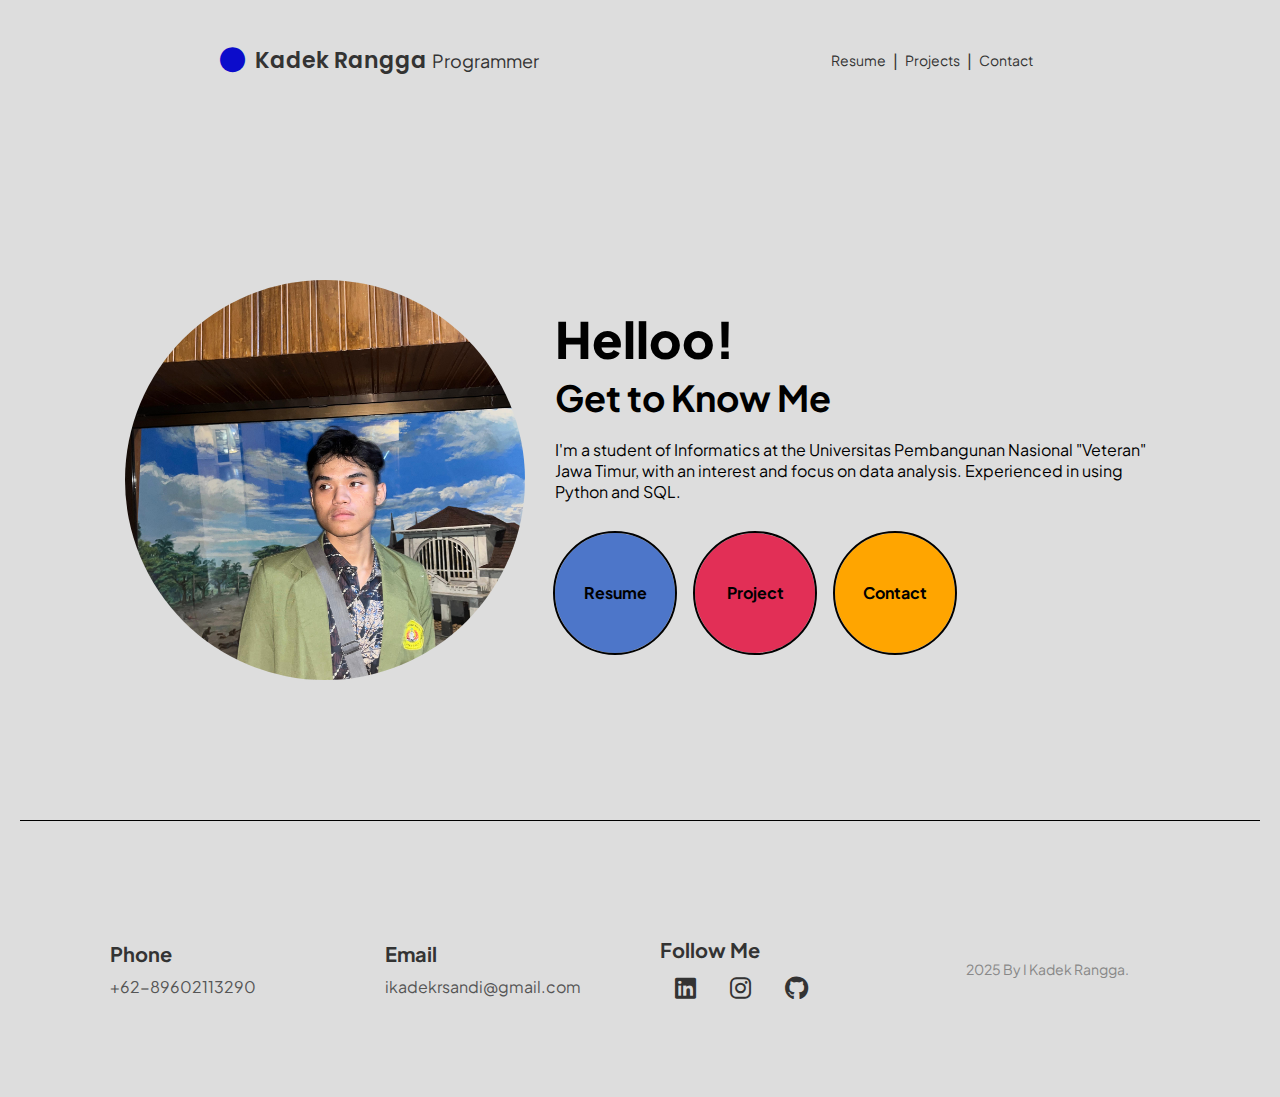
<file: index.html>
<!DOCTYPE html>
<html lang="en">
<head>
    <meta charset="UTF-8">
    <meta name="viewport" content="width=device-width, initial-scale=1.0">
    <title>I Kadek Rangga</title>

    <link rel="stylesheet" href="kadiks.css">
    <link rel="preconnect" href="https://fonts.googleapis.com">
    <link rel="preconnect" href="https://fonts.gstatic.com" crossorigin>
    <link href="https://fonts.googleapis.com/css2?family=Cabin:ital,wght@0,400..700;1,400..700&display=swap" rel="stylesheet">
    <link rel="preconnect" href="https://fonts.googleapis.com">
    <link rel="preconnect" href="https://fonts.gstatic.com" crossorigin>
    <link href="https://fonts.googleapis.com/css2?family=Cabin:ital,wght@0,550;1,550&family=Plus+Jakarta+Sans:ital,wght@0,200..800;1,200..800&display=swap" rel="stylesheet">
    <link rel="stylesheet" href="https://cdnjs.cloudflare.com/ajax/libs/font-awesome/6.7.2/css/all.min.css" integrity="sha512-Evv84Mr4kqVGRNSgIGL/F/aIDqQb7xQ2vcrdIwxfjThSH8CSR7PBEakCr51Ck+w+/U6swU2Im1vVX0SVk9ABhg==" crossorigin="anonymous" referrerpolicy="no-referrer" />
    <link href="https://fonts.googleapis.com/css2?family=Poppins:wght@400;600&display=swap" rel="stylesheet">

    </head>
<body>
    <nav>
        <div class="left">
            <i class="fa-solid fa-circle"></i>
            <a href="index.html">Kadek Rangga</a>
            <p>Programmer</p>
        </div>
        <div class="right">
            <a href="resume.html">Resume</a>
            <span>|</span>
            <a href="projects.html">Projects</a>
            <span>|</span>
            <a href="contact.html">Contact</a>
        </div>
    </nav>

    <main>
        <!-- Hero Section -->
        <section class="selfHero">
            <div class="headshots">
                <img src="assets\photoHead.jpg", width="400", height="400">
            </div>
            <div class="text-side">
            <div class="text">
                <h2>Helloo!</h2>
                <h1>Get to Know Me</h1>
                <p>I'm  a student of Informatics at the Universitas Pembangunan Nasional "Veteran" Jawa Timur, with an interest and focus on data analysis. Experienced in using Python and SQL.</p>
            </div>
            <div class="button-container">
                <a href="resume.html" class="circle-button" id="cb1">Resume</a>
                <a href="projects.html" class="circle-button" id="cb2">Project</a>
                <a href="contact.html" class="circle-button" id="cb3">Contact</a>
            </div>
            </div>
        </section>

        <footer>
    <div class="Horizontal-line"></div>
    <div class="footer-container">
        <div class="contact">
            <h1>Phone</h1>
            <p>+62-89602113290</p>
        </div>
        <div class="email">
            <h1>Email</h1>
            <p>ikadekrsandi@gmail.com</p>
        </div>
        <div class="sosmed">
            <h1>Follow Me</h1>
            <a href="https://www.linkedin.com" target="_blank">
                <i class="fa-brands fa-linkedin"></i>
            </a>
            <a href="https://www.instagram.com" target="_blank">
                <i class="fa-brands fa-instagram"></i>
            </a>
            <a href="https://github.com" target="_blank">
                <i class="fa-brands fa-github"></i>
            </a>
        </div>
        <div class="copyright">
            <p>2025 By I Kadek Rangga.</p>
        </div>
    </div>
</footer>

    
</body>
</html>
</file>
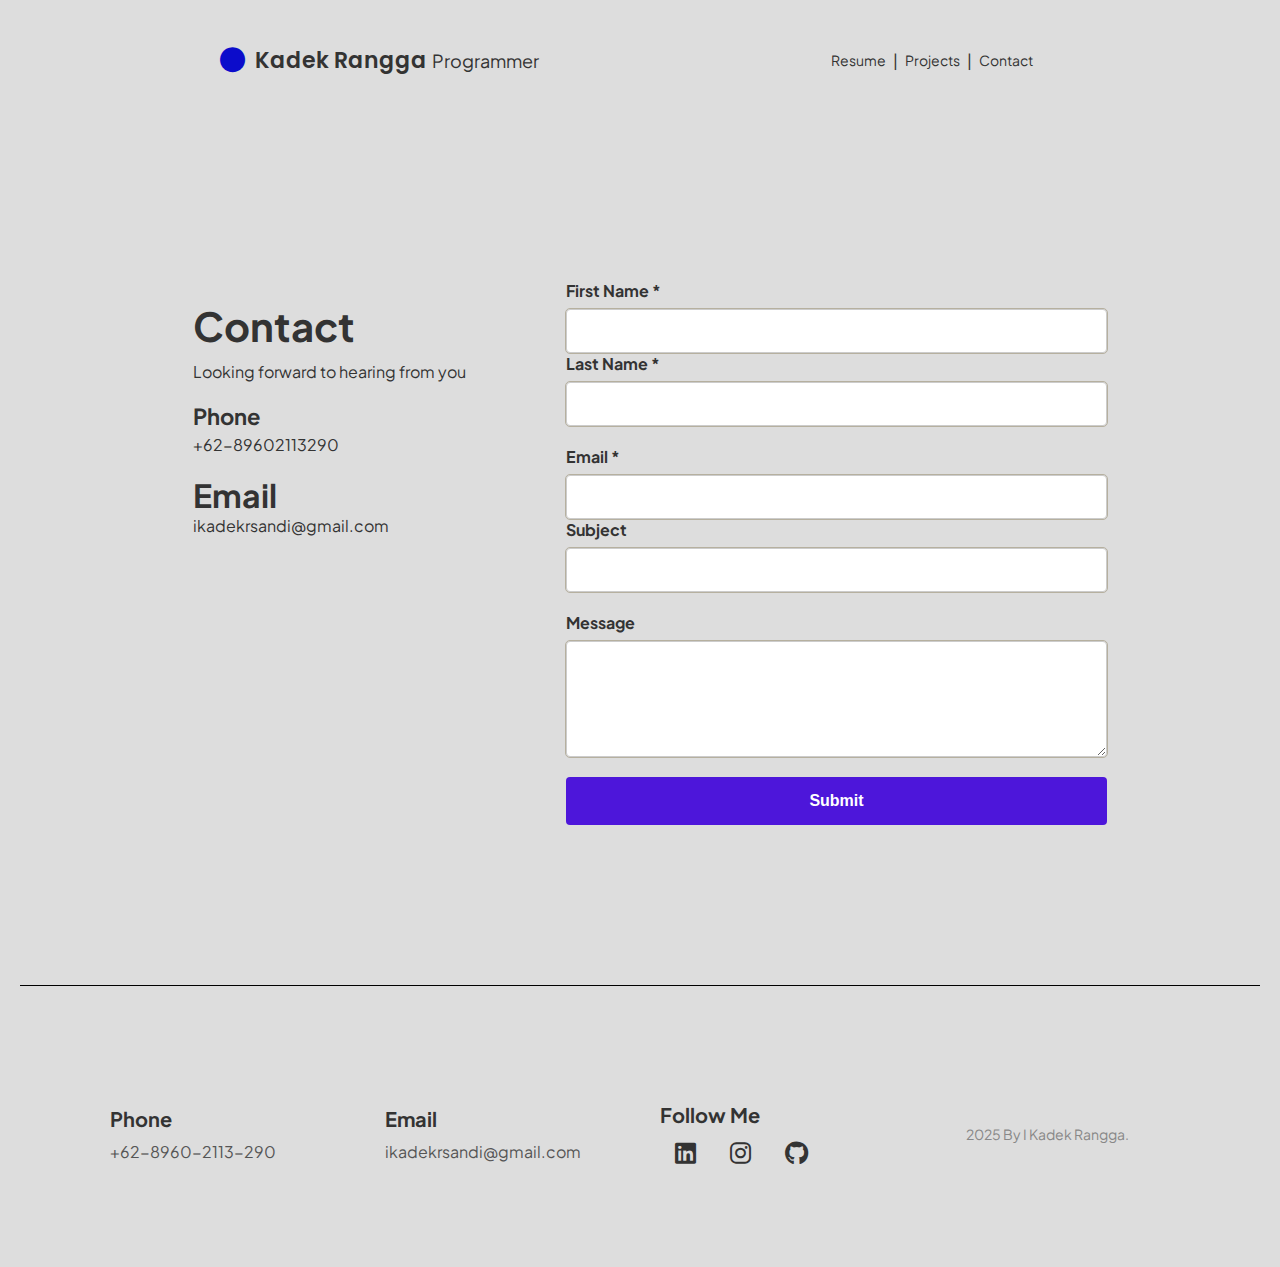
<file: contact.html>
<!DOCTYPE html>
<html lang="en">
  <head>
    <meta charset="UTF-8" />
    <meta name="viewport" content="width=device-width, initial-scale=1.0" />
    <title>I Kadek Rangga</title>

    <link rel="stylesheet" href="kadiks.css" />
    <link rel="preconnect" href="https://fonts.googleapis.com" />
    <link rel="preconnect" href="https://fonts.gstatic.com" crossorigin />
    <link
      href="https://fonts.googleapis.com/css2?family=Cabin:ital,wght@0,400..700;1,400..700&display=swap"
      rel="stylesheet"
    />
    <link rel="preconnect" href="https://fonts.googleapis.com" />
    <link rel="preconnect" href="https://fonts.gstatic.com" crossorigin />
    <link
      href="https://fonts.googleapis.com/css2?family=Cabin:ital,wght@0,550;1,550&family=Plus+Jakarta+Sans:ital,wght@0,200..800;1,200..800&display=swap"
      rel="stylesheet"
    />
    <link
      rel="stylesheet"
      href="https://cdnjs.cloudflare.com/ajax/libs/font-awesome/6.7.2/css/all.min.css"
      integrity="sha512-Evv84Mr4kqVGRNSgIGL/F/aIDqQb7xQ2vcrdIwxfjThSH8CSR7PBEakCr51Ck+w+/U6swU2Im1vVX0SVk9ABhg=="
      crossorigin="anonymous"
      referrerpolicy="no-referrer"
    />
    <link
      href="https://fonts.googleapis.com/css2?family=Poppins:wght@400;600&display=swap"
      rel="stylesheet"
    />
  </head>
  <body>
    <nav>
      <div class="left">
        <i class="fa-solid fa-circle"></i>
        <a href="index.html">Kadek Rangga</a>
        <p>Programmer</p>
      </div>
      <div class="right">
        <a href="resume.html">Resume</a>
        <span>|</span>
        <a href="projects.html">Projects</a>
        <span>|</span>
        <a href="contact.html">Contact</a>
      </div>
    </nav>
    <main>
      <section class="contact-section">
        <div class="contact-container">
          <div class="contact-text">
            <div class="title">
              <h2>Contact</h2>
              <p>Looking forward to hearing from you</p>
            </div>
            <div class="phone">
              <h1>Phone</h1>
              <p>+62-89602113290</p>
            </div>
            <div class="email">
              <h1>Email</h1>
              <p>ikadekrsandi@gmail.com</p>
            </div>
          </div>
          <div class="form-contact">
            <form action="">
              <div class="form-group">
                <label for="Fname">First Name *</label>
                <input type="text" id="Fname" />
                <label for="Lname">Last Name *</label>
                <input type="text" id="Lname" />
              </div>

              <div class="form-group">
                <label for="email">Email *</label>
                <input type="email" id="email" />
                <label for="subject">Subject</label>
                <input type="text" id="Subject" />
              </div>
              <div class="form-group">
                <label for="Message"> Message </label>
                <textarea id="message" rows="5" cols="50"></textarea>
              </div>
              <button type="submit" class="submit-btn">Submit</button>
            </form>
          </div>
        </div>
      </section>

      <footer>
        <div class="Horizontal-line"></div>
        <div class="footer-container">
          <div class="contact">
            <h1>Phone</h1>
            <p>+62-8960-2113-290</p>
          </div>
          <div class="email">
            <h1>Email</h1>
            <p>ikadekrsandi@gmail.com</p>
          </div>
          <div class="sosmed">
            <h1>Follow Me</h1>
            <a href="linkedin">
              <i class="fa-brands fa-linkedin"></i>
            </a>
            <a href="Instagram">
              <i class="fa-brands fa-instagram"></i>
            </a>
            <a href="Github">
              <i class="fa-brands fa-github"></i>
            </a>
          </div>
          <div class="copyright">
            <p>2025 By I Kadek Rangga.</p>
          </div>
        </div>
      </footer>
    </main>
  </body>
</html>
</file>
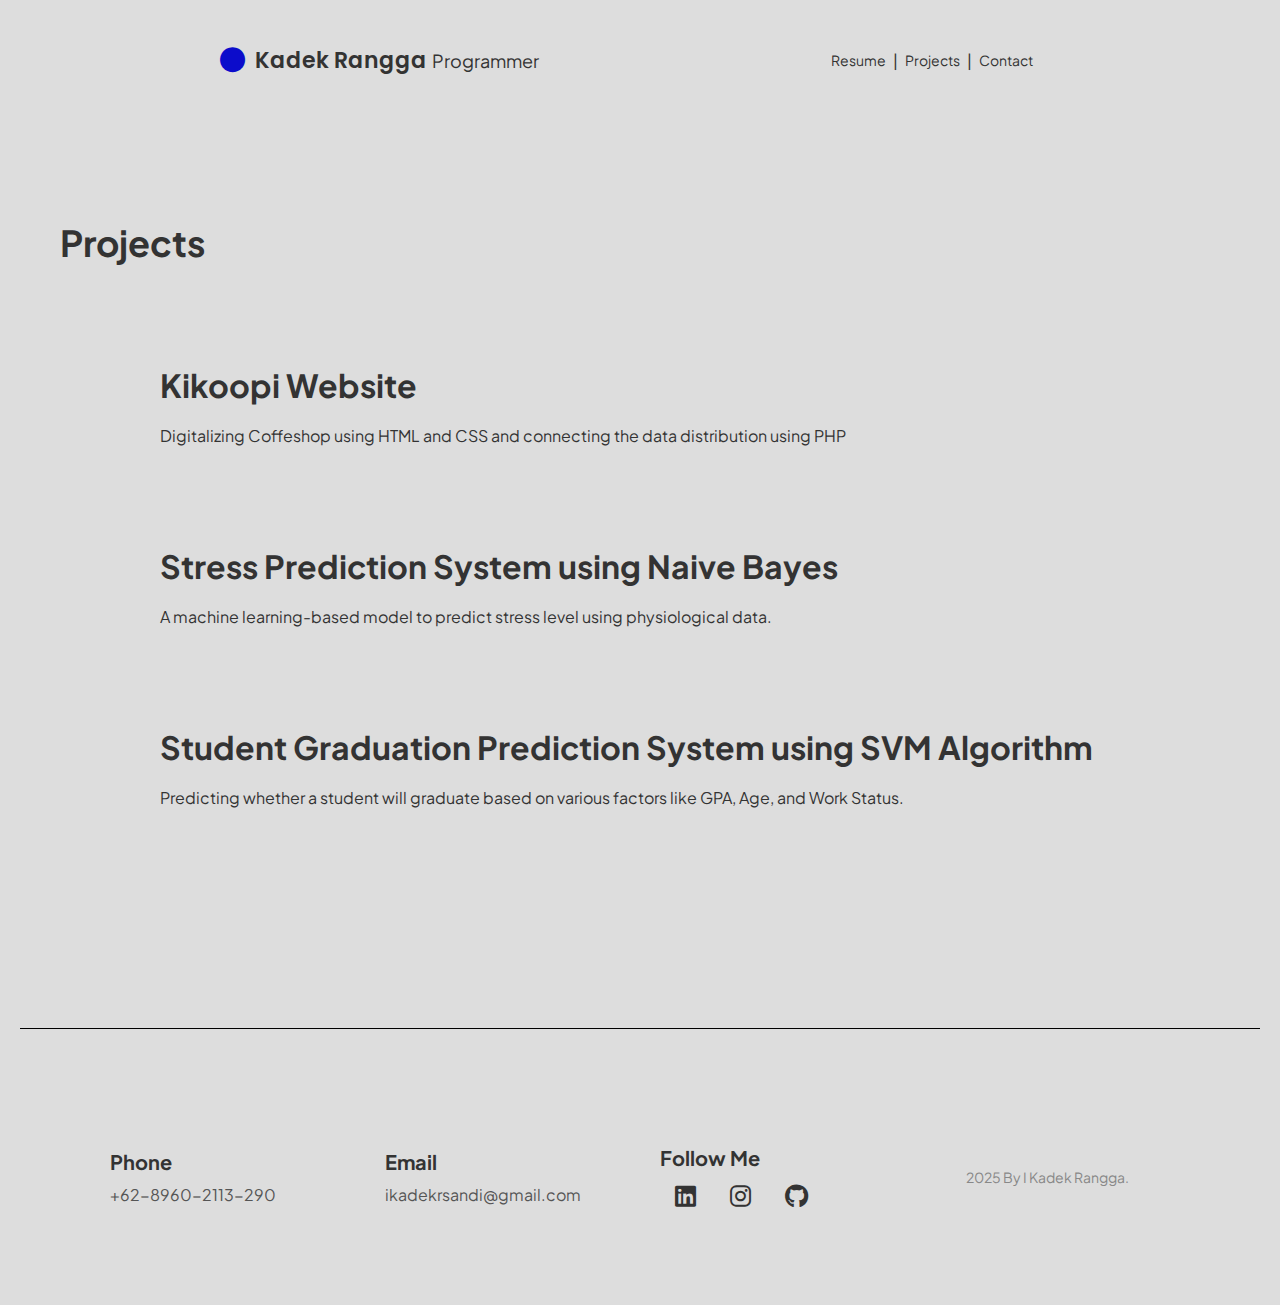
<file: projects.html>
<!DOCTYPE html>
<html lang="en">
  <head>
    <meta charset="UTF-8" />
    <meta name="viewport" content="width=device-width, initial-scale=1.0" />
    <title>I Kadek Rangga</title>

    <link rel="stylesheet" href="kadiks.css" />
    <link rel="preconnect" href="https://fonts.googleapis.com" />
    <link rel="preconnect" href="https://fonts.gstatic.com" crossorigin />
    <link
      href="https://fonts.googleapis.com/css2?family=Cabin:ital,wght@0,400..700;1,400..700&display=swap"
      rel="stylesheet"
    />
    <link rel="preconnect" href="https://fonts.googleapis.com" />
    <link rel="preconnect" href="https://fonts.gstatic.com" crossorigin />
    <link
      href="https://fonts.googleapis.com/css2?family=Cabin:ital,wght@0,550;1,550&family=Plus+Jakarta+Sans:ital,wght@0,200..800;1,200..800&display=swap"
      rel="stylesheet"
    />
    <link
      rel="stylesheet"
      href="https://cdnjs.cloudflare.com/ajax/libs/font-awesome/6.7.2/css/all.min.css"
      integrity="sha512-Evv84Mr4kqVGRNSgIGL/F/aIDqQb7xQ2vcrdIwxfjThSH8CSR7PBEakCr51Ck+w+/U6swU2Im1vVX0SVk9ABhg=="
      crossorigin="anonymous"
      referrerpolicy="no-referrer"
    />
    <link
      href="https://fonts.googleapis.com/css2?family=Poppins:wght@400;600&display=swap"
      rel="stylesheet"
    />
  </head>
  <body>
    <nav>
      <div class="left">
        <i class="fa-solid fa-circle"></i>
        <a href="index.html">Kadek Rangga</a>
        <p>Programmer</p>
      </div>
      <div class="right">
        <a href="resume.html">Resume</a>
        <span>|</span>
        <a href="projects.html">Projects</a>
        <span>|</span>
        <a href="contact.html">Contact</a>
      </div>
    </nav>

    <main>
      <section class="projects-section">
        <h2>Projects</h2>
        <div class="project1">
          <div class="text-section">
            <h1>Kikoopi Website</h1>
            <p>
              Digitalizing Coffeshop using HTML and CSS and connecting the data
              distribution using PHP
            </p>
          </div>
        </div>
        <div class="project2">
          <div class="text-section">
            <h1>Stress Prediction System using Naive Bayes</h1>
            <p>
              A machine learning-based model to predict stress level using
              physiological data.
            </p>
          </div>
        </div>
        <div class="project3">
          <div class="text-section">
            <h1>Student Graduation Prediction System using SVM Algorithm</h1>
            <p>
              Predicting whether a student will graduate based on various
              factors like GPA, Age, and Work Status.
            </p>
          </div>
        </div>
      </section>

      <footer>
        <div class="Horizontal-line"></div>
        <div class="footer-container">
          <div class="contact">
            <h1>Phone</h1>
            <p>+62-8960-2113-290</p>
          </div>
          <div class="email">
            <h1>Email</h1>
            <p>ikadekrsandi@gmail.com</p>
          </div>
          <div class="sosmed">
            <h1>Follow Me</h1>
            <a href="linkedin">
              <i class="fa-brands fa-linkedin"></i>
            </a>
            <a href="Instagram">
              <i class="fa-brands fa-instagram"></i>
            </a>
            <a href="Github">
              <i class="fa-brands fa-github"></i>
            </a>
          </div>
          <div class="copyright">
            <p>2025 By I Kadek Rangga.</p>
          </div>
        </div>
      </footer>
    </main>
  </body>
</html>
</file>
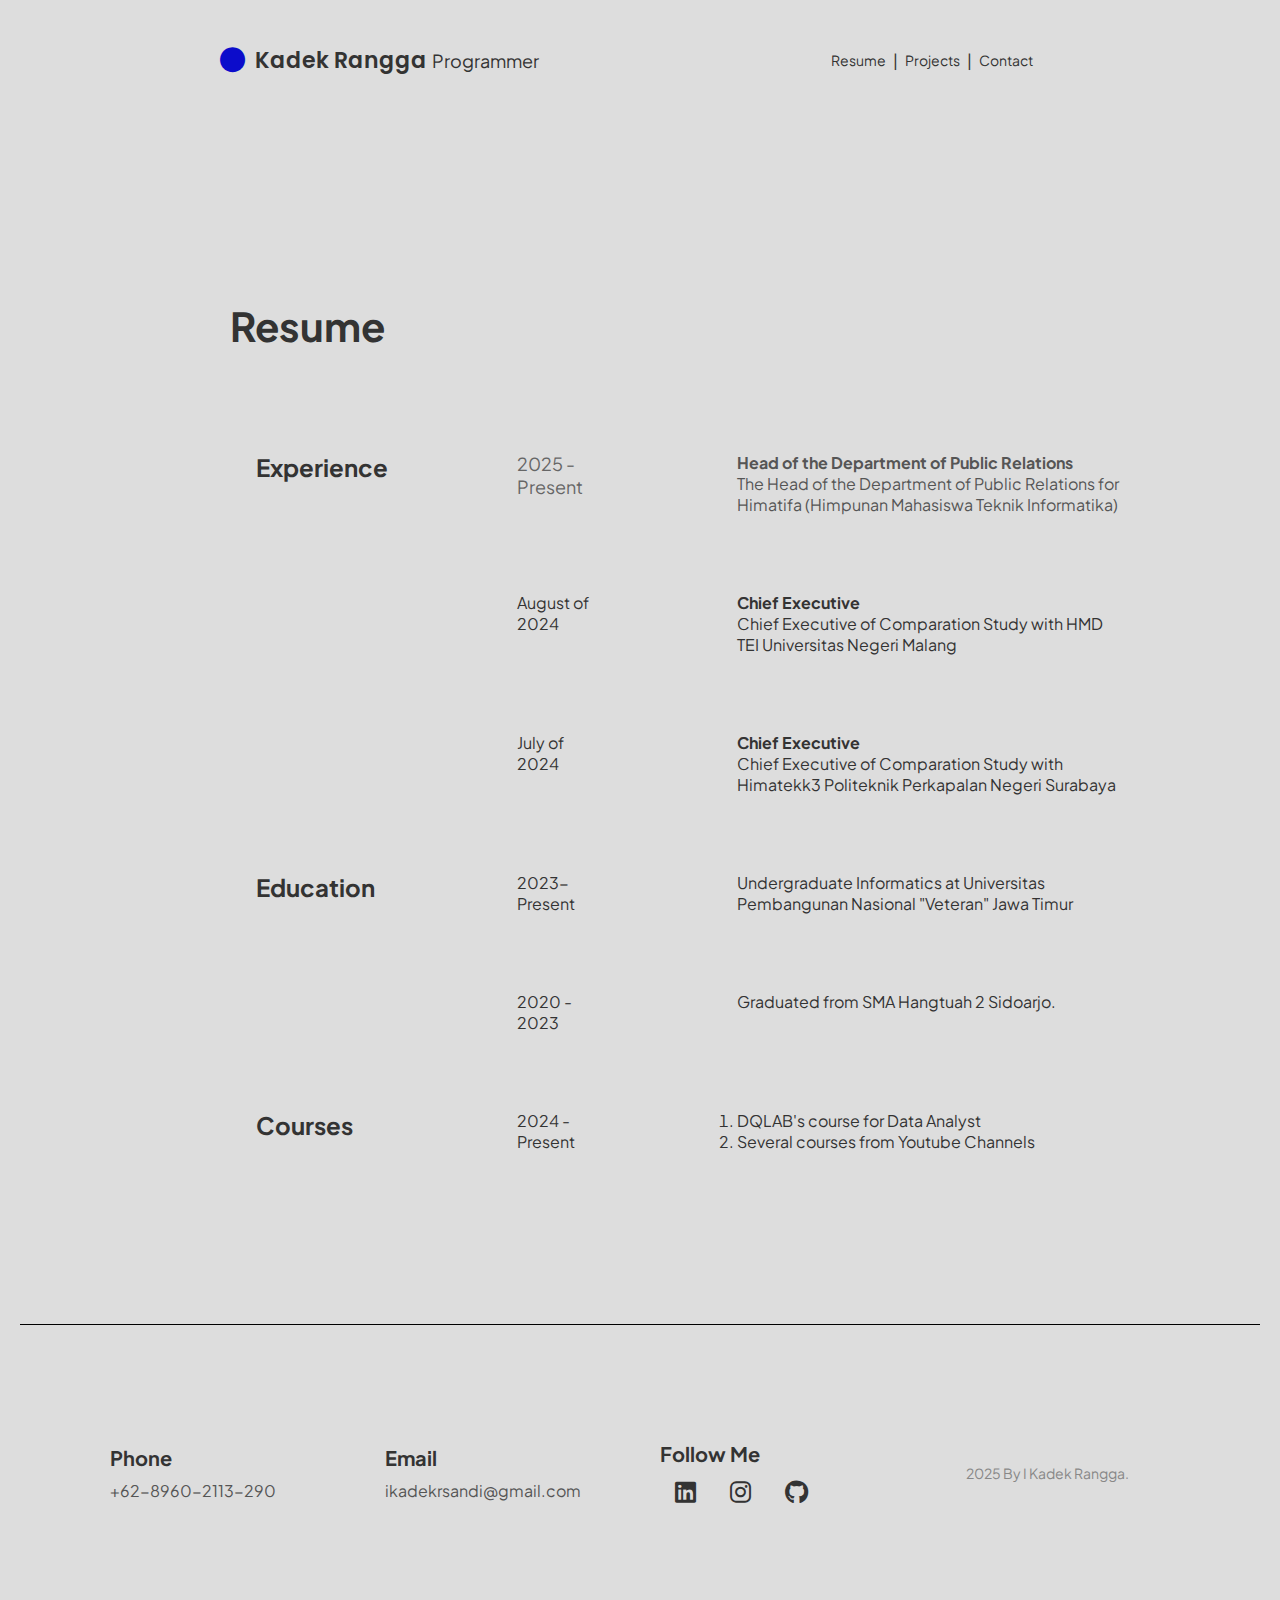
<file: resume.html>
<!DOCTYPE html>
<html lang="en">
  <head>
    <meta charset="UTF-8" />
    <meta name="viewport" content="width=device-width, initial-scale=1.0" />
    <title>I Kadek Rangga</title>

    <link rel="stylesheet" href="kadiks.css" />
    <link rel="preconnect" href="https://fonts.googleapis.com" />
    <link rel="preconnect" href="https://fonts.gstatic.com" crossorigin />
    <link
      href="https://fonts.googleapis.com/css2?family=Cabin:ital,wght@0,400..700;1,400..700&display=swap"
      rel="stylesheet"
    />
    <link rel="preconnect" href="https://fonts.googleapis.com" />
    <link rel="preconnect" href="https://fonts.gstatic.com" crossorigin />
    <link
      href="https://fonts.googleapis.com/css2?family=Cabin:ital,wght@0,550;1,550&family=Plus+Jakarta+Sans:ital,wght@0,200..800;1,200..800&display=swap"
      rel="stylesheet"
    />
    <link
      rel="stylesheet"
      href="https://cdnjs.cloudflare.com/ajax/libs/font-awesome/6.7.2/css/all.min.css"
      integrity="sha512-Evv84Mr4kqVGRNSgIGL/F/aIDqQb7xQ2vcrdIwxfjThSH8CSR7PBEakCr51Ck+w+/U6swU2Im1vVX0SVk9ABhg=="
      crossorigin="anonymous"
      referrerpolicy="no-referrer"
    />
    <link
      href="https://fonts.googleapis.com/css2?family=Poppins:wght@400;600&display=swap"
      rel="stylesheet"
    />
  </head>
  <body>
    <nav>
      <div class="left">
        <i class="fa-solid fa-circle"></i>
        <a href="index.html">Kadek Rangga</a>
        <p>Programmer</p>
      </div>
      <div class="right">
        <a href="resume.html">Resume</a>
        <span>|</span>
        <a href="projects.html">Projects</a>
        <span>|</span>
        <a href="contact.html">Contact</a>
      </div>
    </nav>

    <main>
      <section class="resume">
        <h2>Resume</h2>
        <div class="experience">
          <table class="experience-container">
            <tr>
              <td class="special-cell">Experience</td>
              <td class="time-cell">2025 - Present</td>
              <td class="desc-cell">
                <b>Head of the Department of Public Relations</b> <br />The Head
                of the Department of Public Relations for Himatifa (Himpunan
                Mahasiswa Teknik Informatika)
              </td>
            </tr>
            <tr>
              <td></td>
              <td>August of 2024</td>
              <td>
                <b>Chief Executive</b><br />Chief Executive of Comparation Study
                with HMD TEI Universitas Negeri Malang
              </td>
            </tr>
            <tr>
              <td></td>
              <td>July of 2024</td>
              <td>
                <b>Chief Executive</b><br />Chief Executive of Comparation Study
                with Himatekk3 Politeknik Perkapalan Negeri Surabaya
              </td>
            </tr>
            <tr>
              <td class="special-cell">Education</td>
              <td>2023-Present</td>
              <td>
                Undergraduate Informatics at Universitas Pembangunan Nasional
                "Veteran" Jawa Timur
              </td>
            </tr>
            <tr>
              <td></td>
              <td>2020 - 2023</td>
              <td>Graduated from SMA Hangtuah 2 Sidoarjo.</td>
            </tr>
            <tr>
              <td class="special-cell">Courses</td>
              <td>2024 - Present</td>
              <td>
                <ol>
                  <li>DQLAB's course for Data Analyst</li>
                  <li>Several courses from Youtube Channels</li>
                </ol>
              </td>
            </tr>
          </table>
          <div class="horizontal-line"></div>
        </div>
      </section>

      <footer>
        <div class="Horizontal-line"></div>
        <div class="footer-container">
          <div class="contact">
            <h1>Phone</h1>
            <p>+62-8960-2113-290</p>
          </div>
          <div class="email">
            <h1>Email</h1>
            <p>ikadekrsandi@gmail.com</p>
          </div>
          <div class="sosmed">
            <h1>Follow Me</h1>
            <a href="linkedin">
              <i class="fa-brands fa-linkedin"></i>
            </a>
            <a href="Instagram">
              <i class="fa-brands fa-instagram"></i>
            </a>
            <a href="Github">
              <i class="fa-brands fa-github"></i>
            </a>
          </div>
          <div class="copyright">
            <p>2025 By I Kadek Rangga.</p>
          </div>
        </div>
      </footer>
    </main>
  </body>
</html>
</file>
<file: kadiks.css>
.cabin-unique {
  font-family: "Cabin", sans-serif;
  font-optical-sizing: auto;
  font-weight: 500;
  font-style: normal;
  font-variation-settings: wdth 100;
}

:root {
    --text-color: #333;
    --background-color: #dddddd;
    --link-color: #c8bb9a;
    --hover-color: #fff;
    --font-title: 'Poppins', sans-serif; /* or any other font family you want to use */
    --font-capt: 'Plus Jakarta Sans', sans-serif;
}

/* Reset Styles */
* {
    margin: 0;
    padding: 0;
    box-sizing: border-box;
}

html {
    scroll-behavior: smooth;
}

body {
    font-family: var(--font-capt);
    background-color: var(--background-color);
    color: #333;
}

a {
    color: var(--text-color);
    text-decoration: none;
}

/* Navbar */
nav {
    display: flex;
    justify-content: space-between;
    align-items: center;
    padding: 0 200px;
    height: 80px;
    margin-top: 20px;
}
.left{
    display: flex;
    justify-content: space-between;
    margin: 20px;
    align-items: center;

}
.left a{
    font-family: var(--font-title);
    font-size: 22px;
    font-weight: 600;
    padding-left: 10px;
    padding-right: 5px;
}
.left p{
    display: flex;
    justify-content: center;
    text-align: center;
    font-size: 18px;
    font-weight: normal;
    font-family: var(--font-capt);
}
.left i{
    align-items: baseline;
    font-size: 25px;
    color: #0c0ccb;
}
.right{
    display: flex;
    justify-content: space-between;
    margin: 10px;
    align-items: center;
    padding: 30px;
}
.right a{
    font-family: var(--font-capt);
    font-size: 14px;
    margin: 7px;
}
.right a:hover{
    color: var(--link-color);
    transition: 0.3s;
}
.left a:hover{
    color:var(--link-color) ;
    transition: 0.3s;
}

/* SELF HERO */
.selfHero {
    display: flex;
    flex-direction: row;
    align-items: center;
    justify-content: center;
    gap: 30px;
    padding: 60px;
    margin-top: 120px;
}
.headshots{
    flex: 0.2;
    display: flex;
    justify-content: center;
}
.headshots img {
    border-radius: 50%;  /* Makes the image round */
    object-fit: cover;   /* Makes sure the image fits inside the circle */
    width: 400px;        /* Set a fixed width */
    height: 400px;       /* Set a fixed height */
}
.text {
    max-width: 600px;
    text-align: left;
}
.text h2 {
    font-size: 50px;
    font-weight: 800;
    color: #000000;
    font-family: var(--font-capt);
}

.text h1 {
    font-size: 36px;
    font-weight: 700;
    color: #000000;
    margin-top: 5px;
    font-family: var(--font-capt);
}

.text p {
    font-size: 16px;
    color: #000000;
    line-height: 1.3;
    margin-top: 20px;
    font-family: var(--font-capt);
}

/* Button Container */
.button-container {
    display: flex;
    justify-content: left; /* Centers the buttons horizontally */
    gap: 20px; /* Adds space between buttons */
    margin-top: 30px;
}
/* Button Styling */

#cb1:hover {
    background-color: #d9d8d8; /* Darker gray for hover effect */
}

#cb2:hover {
    background-color: #d9d8d8;
}

#cb3:hover {
    background-color: #d9d8d8;
}

#cb1{
    display: flex;
    justify-content: center;
    align-items: center;
    width: 120px; /* Size of the circle */
    height: 120px; /* Size of the circle */
    background-color: #4d76c9; /* Orange background for "Resume" button */
    color: rgb(0, 0, 0);
    border-radius: 50%; /* Makes it circular */
    text-decoration: none; /* Removes underline from the anchor tag */
    font-weight: bold;
    font-size: 16px;
    transition: background-color 0.3s; /* Adds hover effect */
    outline: 2px solid; /* Initial outline with no visible color */
}
#cb2{
    display: flex;
    justify-content: center;
    align-items: center;
    width: 120px; /* Size of the circle */
    height: 120px; /* Size of the circle */
    background-color: #e22f56; /* Orange background for "Resume" button */
    color: rgb(0, 0, 0);
    border-radius: 50%; /* Makes it circular */
    text-decoration: none; /* Removes underline from the anchor tag */
    font-weight: bold;
    font-size: 16px;
    transition: background-color 0.3s; /* Adds hover effect */
    outline: 2px solid; /* Initial outline with no visible color */
}
#cb3{
        display: flex;
    justify-content: center;
    align-items: center;
    width: 120px; /* Size of the circle */
    height: 120px; /* Size of the circle */
    background-color: #FFA500; /* Orange background for "Resume" button */
    color: rgb(0, 0, 0);
    border-radius: 50%; /* Makes it circular */
    text-decoration: none; /* Removes underline from the anchor tag */
    font-weight: bold;
    font-size: 16px;
    transition: background-color 0.3s; /* Adds hover effect */
    outline: 2px solid; /* Initial outline with no visible color */
}
/* Horizontal Line */
.Horizontal-line {
    width: 100%;
    height: 1px;
    background-color: #000000; /* Light grey color for the line */
    margin-bottom: 20px;
}

/* Footer Container */
footer {
    padding: 80px 20px;
}

/* Flex container for footer sections */
.footer-container {
    display: flex;
    justify-content: space-between;
    align-items: center;
    padding-left: 80px;
    padding-right: 80px;
    padding-top: 80px;
    margin: 0 auto;
    flex-wrap: wrap; /* Makes sure items wrap on smaller screens */
}

/* Contact Section */
.contact, .email, .sosmed, .copyright {
    flex: 1;
    margin: 10px;
}

footer h1 {
    font-size: 20px;
    color: #333;
    margin-bottom: 10px;
}

footer p {
    font-size: 16px;
    color: #555;
}

/* Social Media Links */
.sosmed a {
    margin: 0 15px;
    font-size: 24px;
    color: #333; /* Default color for icons */
    text-decoration: none;
}

.sosmed a:hover {
    color: #0073e6; /* Blue color for hover effect */
}

/* Copyright Section */
.copyright p {
    font-size: 14px;
    color: #888; /* Lighter gray for the copyright text */
    text-align: center;
}

/* Mobile responsiveness */
@media (max-width: 768px) {
    .footer-container {
        flex-direction: column;
        text-align: center;
    }

    .contact, .email, .sosmed, .copyright {
        margin-bottom: 20px;
    }

    .sosmed a {
        margin: 0 10px;
    }
}

/* Resume Section */
.resume {
    margin-top: 200px;
    padding: 0 80px;
    margin-left: 100px;
}

/* Resume Title */
.resume h2 {
    padding-left: 50px;
    margin-top: 100px;
    margin-bottom: 50px;
    font-size: 40px;
}

/* Table Layout */
.experience-container {
    width: 100%;
    border-collapse: separate; /* Ensures spacing between cells */
    border-spacing: 25px; /* Increase spacing between table cells */
    margin-top: 20px;
}

/* Table Cell Styling */
td {
    padding: 25px 50px; /* Increase padding for more space */
    border: 1px solid #ddd; /* Adds a border around the cells */
    vertical-align: top; /* Align text to the top */
    text-align: left; /* Align text to the left */
}

/* Vertical line between cells */
td:not(:last-child) {
    border-right: 3px solid #ddd; /* Adds a vertical line between cells */
}

/* Special Cells (Work Experience, Education, etc.) */
.special-cell {
    font-size: 24px;
    font-weight: bolder;
    color: #333;
}

/* Time Cells */
.time-cell {
    font-size: 18px;
    color: #666;
}

/* Description Cells */
.desc-cell {
    font-size: 16px;
    color: #555;
}

/* Horizontal Line Below Table */
.horizontal-line {
    width: 100%;
    height: 1px;
    background-color: #ddd;
    margin-top: 40px;
}

/* Responsive Design */
@media (max-width: 768px) {
    .experience-container {
        border-spacing: 15px; /* Slightly less spacing on smaller screens */
    }

    td {
        padding: 15px; /* Less padding on smaller screens */
    }
}


/* Projects Section */
.projects-section {
    padding: 40px 20px;
    max-width: 1200px;
    margin: 0 auto;
    border-radius: 10px;
}

.projects-section h2 {
    font-size: 36px;
    font-weight: 700;
    text-align: left;
    margin-top: 80px;
    margin-bottom: 80px;
}

/* Table for Projects */
.project-container {
    width: 100%;
    border-collapse: collapse; /* Collapse borders between cells */
    margin-top: 20px;
    border-spacing: 25px; /* Increase spacing between table cells */
}

.project1, .project2, .project3{
    margin: 100px;
    display: flex;
    justify-content: space-between;

}
.text-section h1{
    margin-bottom: 20px;
}
.image-section{
    margin-left: 80px;
}
.image-section img{
    margin-left: 50px;
    width: 300px;
    height: 150px;
}

/* CONTACT SECTION */

.contact-section{
    margin-top: 100px;
    display: flex;
    justify-content: center;
    align-items: center;
}
.contact-container{
    display: flex;
    justify-content: space-between;
    padding: 80px;
}
.contact-text{
    padding-right: 80px;
}
.title{
    margin: 20px;
}
.title h2{
    font-family: var(--font-capt);
    font-size: 40px;
    margin-bottom: 10px;
}
.title p{
    font-family: var(--font-capt);
    font-size: 16px;
}
.phone{
    margin: 20px;
}
.phone h1{
    font-family: var(--font-capt);
    font-size: 22px;
    margin-bottom: 4px;
}
.phone p{
    font-family: var(--font-capt);
    font-size: 16px;
}
.email{
    margin: 20px;
}
.margin h1{
    font-family: var(--font-capt);
    font-size: 22px;
    margin-bottom: 4px;
}
.margin p{
    font-family: var(--font-capt);
    font-size: 16px
}
form{
    display: flex;
    flex-direction: column;
    gap: 20px;
}
.form-contact{
    display: flex;
    justify-content: center;
}
.form-group{
    display: flex;
    flex-direction: column;
}
.form-group label {
    font-weight: bold;
    margin-bottom: 8px; /* Space between label and input */
}
.form-group input, .form-group textarea {
    padding: 12px;
    border: 1px solid #ccc;
    border-radius: 4px;
    font-size: 16px;
    width: 100%; /* Ensure the input spans the full width */
    outline: 1px #B6B09F solid;
}
.submit-btn {
    padding: 15px;
    background-color: #4d16da;
    color: white;
    border: none;
    border-radius: 4px;
    font-size: 16px;
    cursor: pointer;
    font-weight: bold;
    transition: background-color 0.3s ease;
}
.submit-btn:hover {
    background-color: #9f92b3; /* Darker orange on hover */
}
</file>
